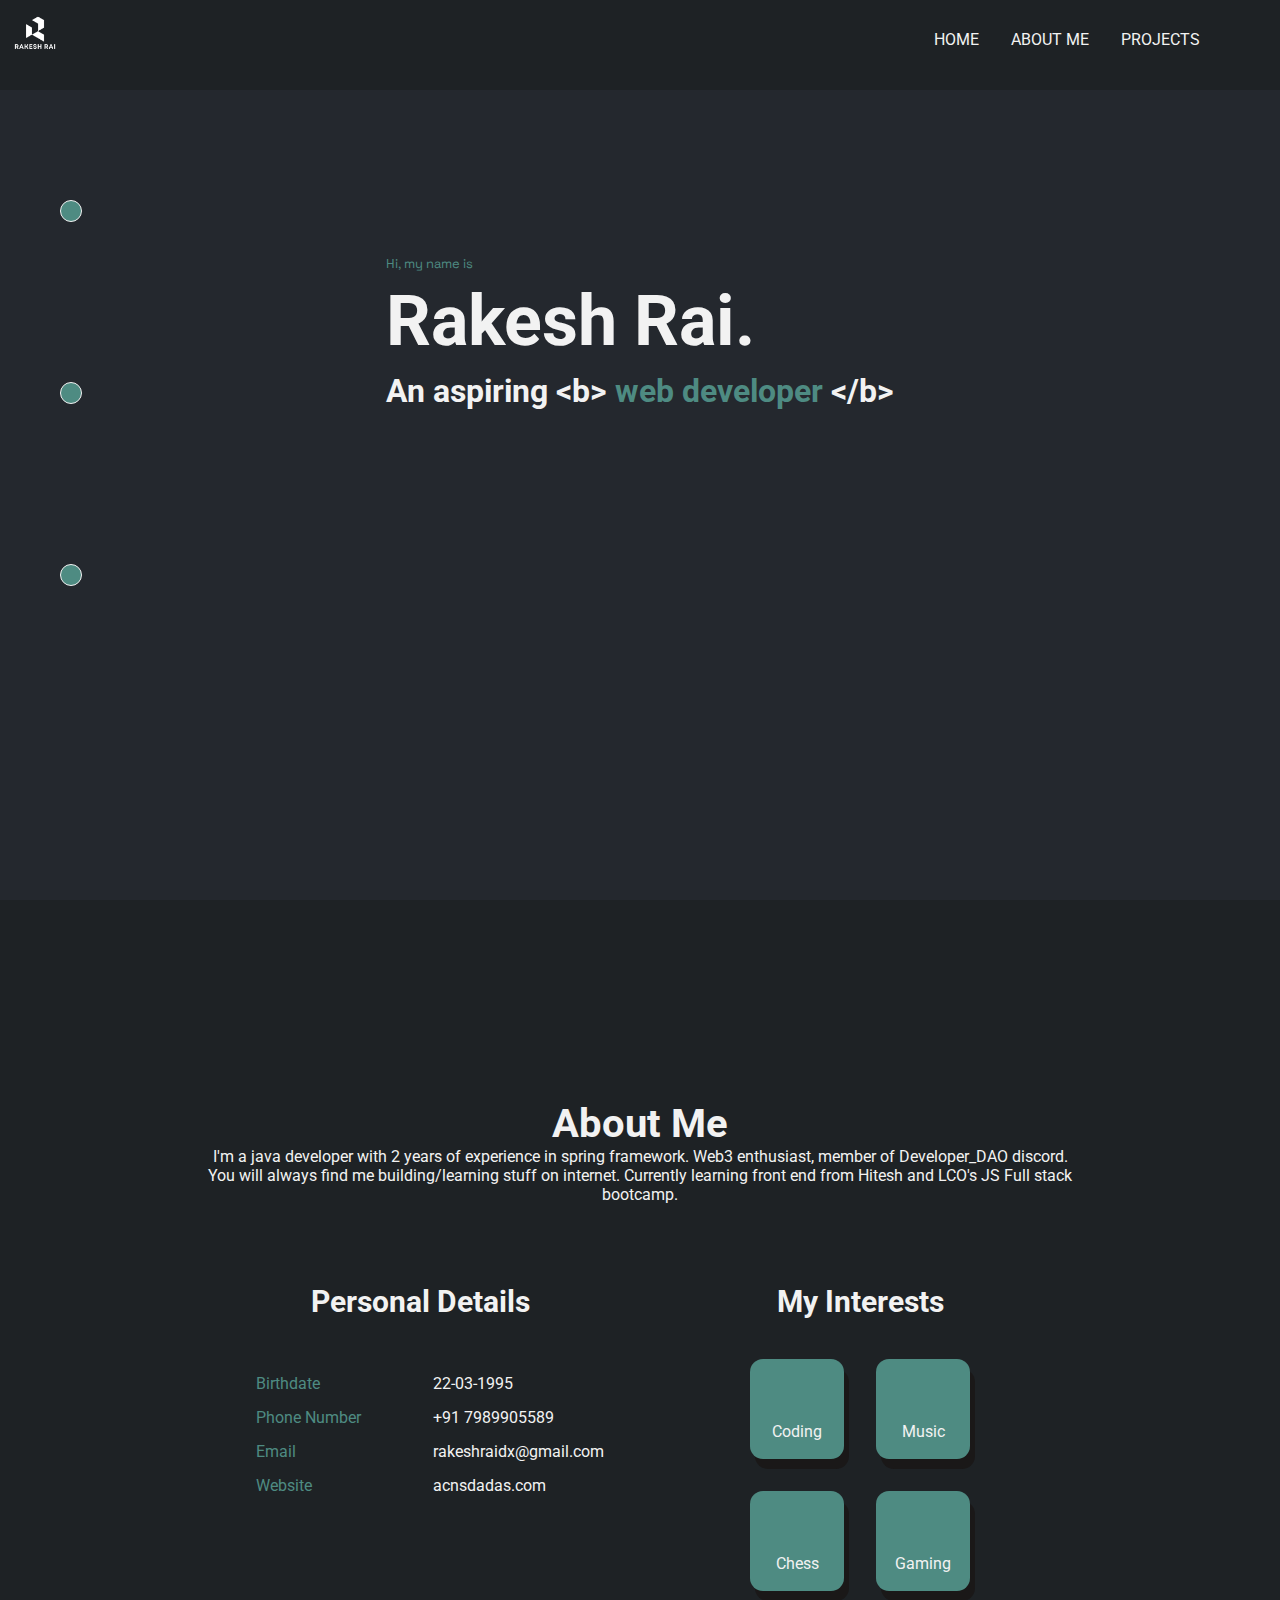
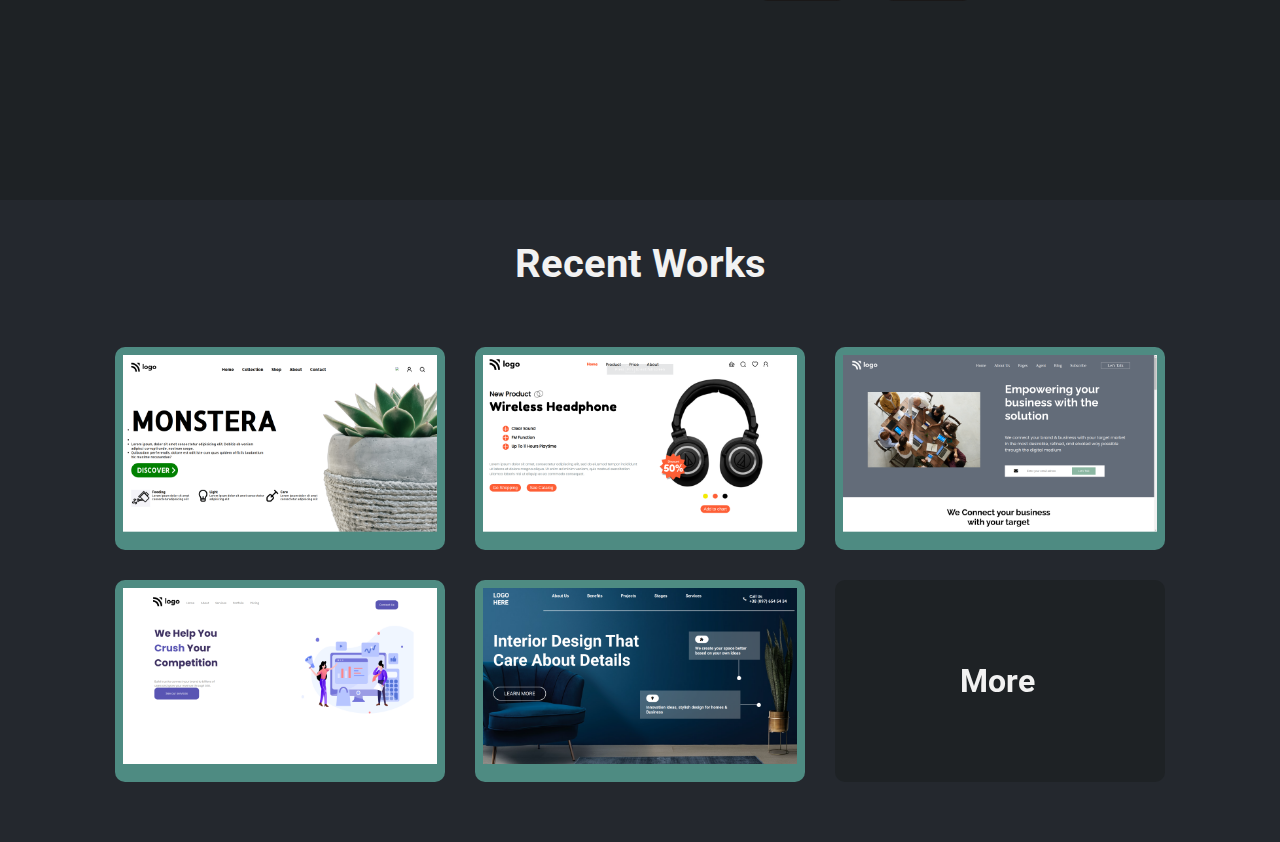
<file: index.html>
<!DOCTYPE html>
<html lang="en">

<head>
    <meta charset="UTF-8">
    <meta http-equiv="X-UA-Compatible" content="IE=edge">
    <meta name="viewport" content="width=device-width, initial-scale=1.0">
    <title>Rakesh's Portfolio</title>
    <link rel="stylesheet" href="./style/style.css">
    <link rel="stylesheet" href="https://cdnjs.cloudflare.com/ajax/libs/font-awesome/6.1.2/css/all.min.css" integrity="sha512-1sCRPdkRXhBV2PBLUdRb4tMg1w2YPf37qatUFeS7zlBy7jJI8Lf4VHwWfZZfpXtYSLy85pkm9GaYVYMfw5BC1A==" crossorigin="anonymous" referrerpolicy="no-referrer"
    />
</head>

<body>
    <div id="firstPage">
        <nav class="navbar">
            <div class="logo">
                <img src="./asset/logo.png" alt="logo">
            </div>
            <ul class="list">
                <li class="home"><a href="#firstPage">HOME</a></li>
                <li class="about"><a href="#secondPage">ABOUT ME</a></li>
                <li class="projects"><a href="#thirdPage">PROJECTS</a></li>
            </ul>
        </nav>
    </div>
    <div class="intro-page">
        <div class="intro-div">
            <p class="text-small font2 color-green">Hi, my name is</p>
            <h1 class="text-large name-div">Rakesh Rai.</h1>
            <h1>An aspiring &lt;b&gt; <span class="color-green">web developer </span>&lt;/b&gt;</h1>

        </div>

    </div>
    <div class="contact-details">
        <div class="circle"><a href="https://twitter.com/rkshrai" target="_blank"><i class="fa-brands fa-twitter"></i></a></div>
        <div class="circle"><a href="https://github.com/rai-rakesh" target="_blank"><i class="fa-brands fa-github"></i></a></div>
        <div class="circle"><a href="#"><i class="fa-brands fa-linkedin-in"></a></i>
        </div>
    </div>
    <div class="about-page" id="secondPage">
        <div class="about-page-view">
            <div class="about-page-top">
                <div class="aheading">
                    <h1 class="text-title">About Me</h1>
                </div>
                <div class="asummary">
                    <p>I'm a java developer with 2 years of experience in spring framework. Web3 enthusiast, member of Developer_DAO discord. You will always find me building/learning stuff on internet. Currently learning front end from Hitesh and LCO's
                        JS Full stack bootcamp.</p>
                </div>
            </div>

            <div class="details">
                <div class="personal-details">
                    <div class="pheading text-subtitle">
                        <h2>Personal Details</h2>
                    </div>
                    <div class="pdetails">

                        <div class="detail-text">
                            <li>Birthdate</li>
                            <li>Phone Number</li>
                            <li>Email</li>
                            <li>Website</li>
                        </div>


                        <div class="detail-data">
                            <li>22-03-1995</li>
                            <li>+91 7989905589</li>
                            <li>rakeshraidx@gmail.com</li>
                            <li>acnsdadas.com</li>
                        </div>

                    </div>
                </div>

                <div class="intrests">
                    <div class="pheading text-subtitle">
                        <h2>My Interests</h2>
                    </div>
                    <div class="interest">
                        <div class="ind-interest"><i class="fa-solid fa-code fa-2x"></i>
                            <p> Coding</p>
                        </div>
                        <div class="ind-interest"><i class="fa-solid fa-music fa-2x"></i>
                            <p> Music</p>
                        </div>
                        <div class="ind-interest"><i class="fa-solid fa-chess fa-2x"></i>
                            <p> Chess</p>
                        </div>
                        <div class="ind-interest"><i class="fa-solid fa-gamepad fa-2x"></i>
                            <p> Gaming</p>
                        </div>
                    </div>

                </div>
            </div>
        </div>
    </div>
    <div>
        <div class="project-page" id="thirdPage">
            <div class="proj-heading">
                <h1 class="text-title projh1">Recent Works</h1>
            </div>
            <div class="proj-body">

                <div class="cards">
                    <div class="card">
                        <div class="card_image_container">
                            <img src="./asset/6.png" alt="Image">
                        </div>
                        <div class="card_content">
                            <a href="https://github.com/rai-rakesh/HTML_proj6" target="_blank"><i class="fa-brands fa-github fa-2x"></i></a>
                            <a href="https://glistening-tanuki-093616.netlify.app/" target="_blank"><i class="fa-solid fa-laptop-code fa-2x"></i> </a></div>

                    </div>
                    <div class="card">
                        <div class="card_image_container">
                            <img src="./asset/7.png" alt="Image">
                        </div>
                        <div class="card_content">
                            <a href="https://github.com/rai-rakesh/HTML_proj7" target="_blank"><i class="fa-brands fa-github fa-2x"></i></a>
                            <a href="https://mellifluous-cajeta-83b2ce.netlify.app/" target="_blank"><i class="fa-solid fa-laptop-code fa-2x"></i> </a></div>

                    </div>
                    <div class="card">
                        <div class="card_image_container">
                            <img src="./asset/12.png" alt="Image">
                        </div>
                        <div class="card_content">
                            <a href="https://github.com/rai-rakesh/HTML_proj12" target="_blank"><i class="fa-brands fa-github fa-2x"></i></a>
                            <a href="https://dapper-elf-79339a.netlify.app/" target="_blank"><i class="fa-solid fa-laptop-code fa-2x"></i> </a></div>

                    </div>
                    <div class="card">
                        <div class="card_image_container">
                            <img src="./asset/4.png" alt="Image">
                        </div>
                        <div class="card_content">
                            <a href="https://github.com/rai-rakesh/HTML_Prj4" target="_blank"><i class="fa-brands fa-github fa-2x"></i></a>
                            <a href="https://dashing-sunburst-57f239.netlify.app/" target="_blank"><i class="fa-solid fa-laptop-code fa-2x"></i> </a></div>

                    </div>
                    <div class="card">
                        <div class="card_image_container">
                            <img src="./asset/10.png" alt="Image">
                        </div>
                        <div class="card_content">
                            <a href="https://github.com/rai-rakesh/HTML_proj10" target="_blank"><i class="fa-brands fa-github fa-2x"></i></a>
                            <a href="https://incomparable-conkies-918ca4.netlify.app/" target="_blank"><i class="fa-solid fa-laptop-code fa-2x"></i> </a></div>

                    </div>
                    <div class="card last-card">
                        <a href="projects.html">
                            <h1>
                                More <i class="fa-solid fa-forward"></i>
                            </h1>
                        </a>

                    </div>


                </div>
            </div>

        </div>
    </div>
</body>

</html>
</file>
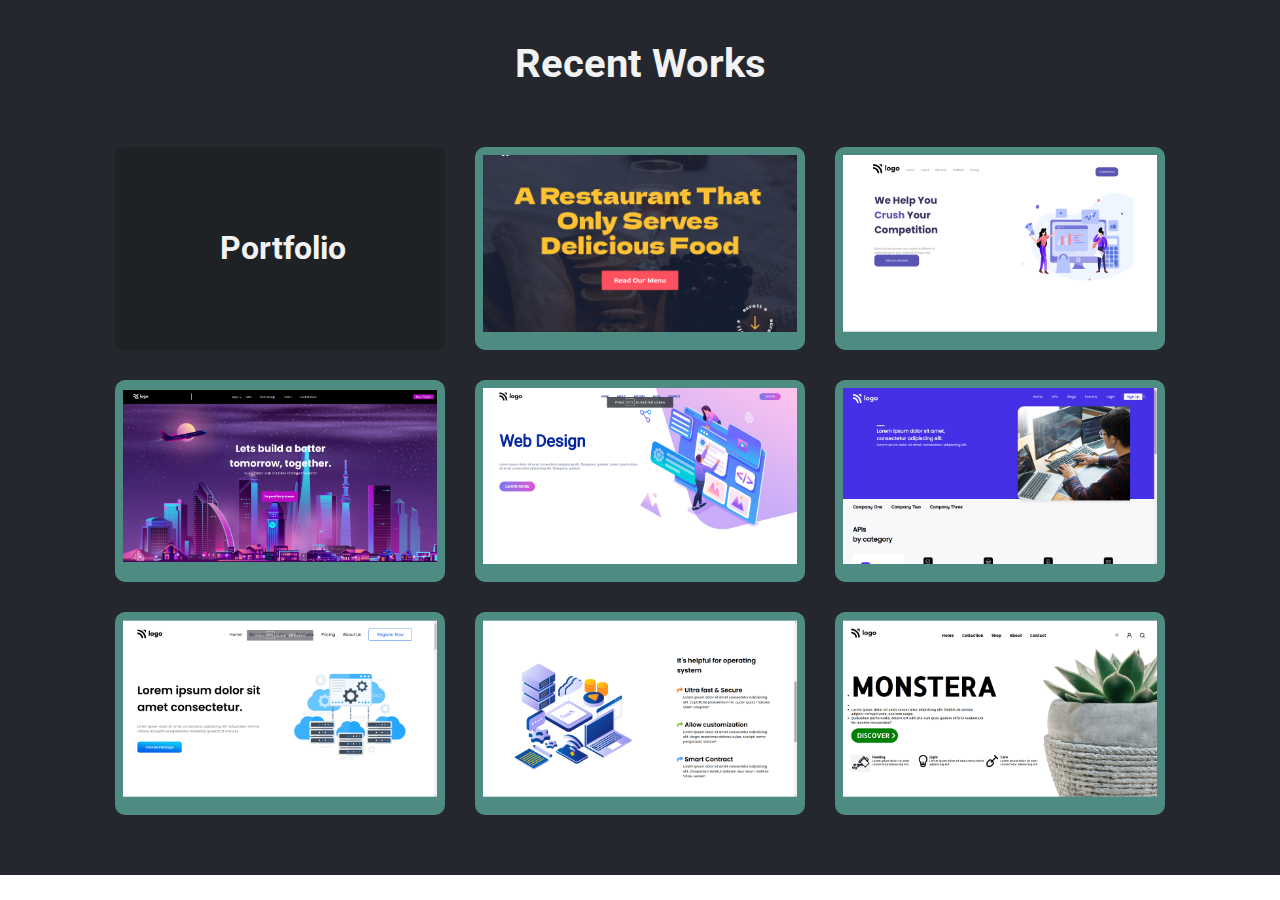
<file: projects.html>
<!DOCTYPE html>
<html lang="en">

<head>
    <meta charset="UTF-8">
    <meta http-equiv="X-UA-Compatible" content="IE=edge">
    <meta name="viewport" content="width=device-width, initial-scale=1.0">
    <title>Projects</title>
    <link rel="stylesheet" href="./style/style.css">
    <link rel="stylesheet" href="https://cdnjs.cloudflare.com/ajax/libs/font-awesome/6.1.2/css/all.min.css" integrity="sha512-1sCRPdkRXhBV2PBLUdRb4tMg1w2YPf37qatUFeS7zlBy7jJI8Lf4VHwWfZZfpXtYSLy85pkm9GaYVYMfw5BC1A==" crossorigin="anonymous" referrerpolicy="no-referrer"
    />
</head>

<body>
    <div>
        <div class="project-page" id="thirdPage">
            <div class="proj-heading">
                <h1 class="text-title projh1">Recent Works</h1>
            </div>
            <div class="proj-body">

                <div class="cards">
                    <div class="card last-card">
                        <a href="index.html">
                            <h1>
                                <i class="fa-solid fa-backward"></i> Portfolio
                            </h1>
                        </a>

                    </div>
                    <div class="card">
                        <div class="card_image_container">
                            <img src="./asset/2.png" alt="Image">
                        </div>
                        <div class="card_content">
                            <a href="https://github.com/rai-rakesh/HTML_Prj1" target="_blank"><i class="fa-brands fa-github fa-2x"></i></a>
                            <a href="https://aquamarine-pixie-7f033c.netlify.app/" target="_blank"><i class="fa-solid fa-laptop-code fa-2x"></i> </a></div>

                    </div>
                    <div class="card">
                        <div class="card_image_container">
                            <img src="./asset/4.png" alt="Image">
                        </div>
                        <div class="card_content">
                            <a href="https://github.com/rai-rakesh/HTML_Prj4" target="_blank"><i class="fa-brands fa-github fa-2x"></i></a>
                            <a href="https://dashing-sunburst-57f239.netlify.app/" target="_blank"><i class="fa-solid fa-laptop-code fa-2x"></i> </a></div>

                    </div>
                    <div class="card">
                        <div class="card_image_container">
                            <img src="./asset/5.png" alt="Image">
                        </div>
                        <div class="card_content">
                            <a href="https://github.com/rai-rakesh/HTML_Prj5" target="_blank"><i class="fa-brands fa-github fa-2x"></i></a>
                            <a href="https://strong-kashata-b0c680.netlify.app/" target="_blank"><i class="fa-solid fa-laptop-code fa-2x"></i> </a></div>

                    </div>
                    <div class="card">
                        <div class="card_image_container">
                            <img src="./asset/8.png" alt="Image">
                        </div>
                        <div class="card_content">
                            <a href="https://github.com/rai-rakesh/HTML_proj9" target="_blank"><i class="fa-brands fa-github fa-2x"></i></a>
                            <a href="https://super-centaur-517b31.netlify.app/" target="_blank"><i class="fa-solid fa-laptop-code fa-2x"></i> </a></div>

                    </div>
                    <div class="card">
                        <div class="card_image_container">
                            <img src="./asset/9.png" alt="Image">
                        </div>
                        <div class="card_content">
                            <a href="https://github.com/rai-rakesh/HTML_proj8" target="_blank"><i class="fa-brands fa-github fa-2x"></i></a>
                            <a href="https://splendid-unicorn-ab94f6.netlify.app/" target="_blank"><i class="fa-solid fa-laptop-code fa-2x"></i> </a></div>

                    </div>
                    <div class="card">
                        <div class="card_image_container">
                            <img src="./asset/11.png" alt="Image">
                        </div>
                        <div class="card_content">
                            <a href="https://github.com/rai-rakesh/HTML_proj11" target="_blank"><i class="fa-brands fa-github fa-2x"></i></a>
                            <a href="https://dynamic-shortbread-295c8b.netlify.app/" target="_blank"><i class="fa-solid fa-laptop-code fa-2x"></i> </a></div>

                    </div>
                    <div class="card">
                        <div class="card_image_container">
                            <img src="./asset/13.png" alt="Image">
                        </div>
                        <div class="card_content">
                            <a href="https://github.com/rai-rakesh/HTML_proj14" target="_blank"><i class="fa-brands fa-github fa-2x"></i></a>
                            <a href="https://startling-sunburst-0c224c.netlify.app/" target="_blank"><i class="fa-solid fa-laptop-code fa-2x"></i> </a></div>

                    </div>
                    <div class="card">
                        <div class="card_image_container">
                            <img src="./asset/6.png" alt="Image">
                        </div>
                        <div class="card_content">
                            <a href="https://github.com/rai-rakesh/HTML_proj6" target="_blank"><i class="fa-brands fa-github fa-2x"></i></a>
                            <a href="https://app.netlify.com/sites/glistening-tanuki-093616/overview" target="_blank"><i class="fa-solid fa-laptop-code fa-2x"></i> </a></div>

                    </div>



                </div>
            </div>
        </div>
    </div>
</body>

</html>
</file>
<file: style/style.css>
@import url('https://fonts.googleapis.com/css2?family=Roboto:wght@100;300;500;900&family=Space+Grotesk:wght@300&display=swap');
:root {
    --bg-black: #1E2225;
    --bg-green: #4E8B82;
    --text-white: #F2F2F2;
    --bg-light-black: #24282E;
}

.text-small {
    font-size: 13px;
}

.text-large {
    font-size: 70px;
}

.text-title {
    font-size: 40px;
}

.text-subtitle {
    font-size: 20px;
}

.color-green {
    color: var(--bg-green);
}

* {
    margin: 0;
    padding: 0;
    font-family: 'Roboto';
    box-sizing: border-box;
}

html {
    scroll-behavior: smooth;
}

.navbar {
    background-color: var(--bg-black);
    display: flex;
    height: 10vh;
    position: fixed;
    width: 100%;
}

.logo img {
    height: 70px;
}

.list {
    display: flex;
    gap: 2rem;
    justify-content: flex-end;
    flex: 1;
    padding-right: 80px;
}

.list li {
    list-style: none;
    padding: 30px 0;
}

.list li a {
    text-decoration: none;
    color: var(--text-white);
}

.list li a:hover {
    text-decoration: none;
    color: var(--bg-green);
}

.intro-page {
    background-color: var(--bg-light-black);
    display: flex;
    justify-content: center;
    height: 100vh;
    align-items: center;
    gap: 30rem;
}

.intro-div {
    background-color: var(--bg-light-black);
    height: 50%;
    color: var(--text-white);
    margin-top: 60px;
}

.name-div {
    padding-top: 8px;
    padding-bottom: 10px;
}

.contact-details {
    display: flex;
    flex-direction: column;
    gap: 10rem;
    justify-content: flex-start;
    padding-right: 200px;
    position: fixed;
    top: 200px;
    left: 60px;
}

.circle {
    background-color: var(--bg-green);
    display: flex;
    flex-direction: column;
    justify-content: center;
    align-items: center;
    padding: 10px;
    border-radius: 50%;
    border: 1px solid var(--text-white);
}

.circle:hover {
    box-shadow: 3px 3px rgb(26, 24, 24);
}

.circle a i {
    color: var(--text-white);
}

.font2 {
    font-family: 'Space Grotesk';
}

.about-page {
    height: 100vh;
    background-color: var(--bg-black);
    color: var(--text-white);
    display: flex;
}

.aheading {
    text-align: center;
}

.about-page-view {
    padding: 200px;
    display: flex;
    flex-direction: column;
    gap: 5rem;
}

.details {
    display: grid;
    grid-template-columns: repeat(2, 1fr);
}

.interest {
    display: grid;
    grid-template-columns: repeat(2, 1fr);
    gap: 2rem;
    width: 50%;
    margin-left: 25%;
}

.ind-interest {
    height: 100px;
    background-color: var(--bg-green);
    display: flex;
    flex-direction: column;
    justify-content: center;
    align-items: center;
    border-radius: 13px;
    padding: 10px;
    box-shadow: 5px 10px rgb(26, 24, 24);
    flex-wrap: wrap;
}

.ind-interest i {
    height: 30%;
}

.ind-interest p {
    padding-top: 20px;
}

.pheading {
    text-align: center;
    padding-bottom: 40px;
}

.pdetails {
    padding-left: 20px;
    text-align: left;
    display: flex;
    justify-content: space-around;
}

.pdetails p {
    padding-top: 20px;
}

.detail-text {
    color: var(--bg-green);
}

li {
    list-style: none;
    padding-top: 15px;
}

.project-page {
    background-color: var(--bg-light-black);
    max-width: 100rem;
    color: #F2F2F2;
}

.proj-heading {
    text-align: center;
}

.proj-body {
    display: grid;
    grid-template-columns: 1fr repeat(12, minmax(auto, 60px)) 1fr;
    gap: 30px;
    padding: 60px 0;
}

.cards {
    grid-column: 2 / span 12;
    display: grid;
    grid-template-columns: repeat(12, minmax(auto, 60px));
    gap: 30px;
}

.card {
    grid-column-end: span 4;
    display: flex;
    flex-direction: column;
    background-color: var(--bg-green);
    padding: 8px;
    border-radius: 10px;
}

.card:hover {
    transform: scale(1.05);
    transition: 0.2s ease-in-out;
}

.card_image_container {
    width: 100%;
    padding-top: 56.25%;
    overflow: hidden;
    position: relative;
}

.card_image_container img {
    width: 100%;
    position: absolute;
    top: 50%;
    left: 50%;
    transform: translate(-50%, -50%);
}

.card_image_container img:before {
    content: '';
    display: block;
    position: absolute;
    height: 0%;
    width: 100%;
    bottom: 0;
    transition: height 0.5s ease-out;
    background: linear-gradient(to bottom, transparent 0%, black 100%);
}

.card_image_container img:hover:before {
    height: 100%;
}

.card_content {
    display: flex;
    padding: 0 20px;
    padding-top: 10px;
    justify-content: space-between;
}

.card_content a {
    color: var(--text-white);
}

.card_content a:hover {
    color: var(--bg-black);
}

.projh1 {
    padding-top: 40px;
}

.cards {
    z-index: 1;
}

.last-card {
    background-color: var(--bg-black);
    display: flex;
    justify-content: center;
    align-items: center;
}

.last-card a {
    text-decoration: none;
    color: var(--text-white);
}

.last-card a h1 i {
    padding-left: 5px;
}

.last-card a:hover {
    color: var(--bg-green);
}

.asummary p {
    text-align: center;
}
</file>
